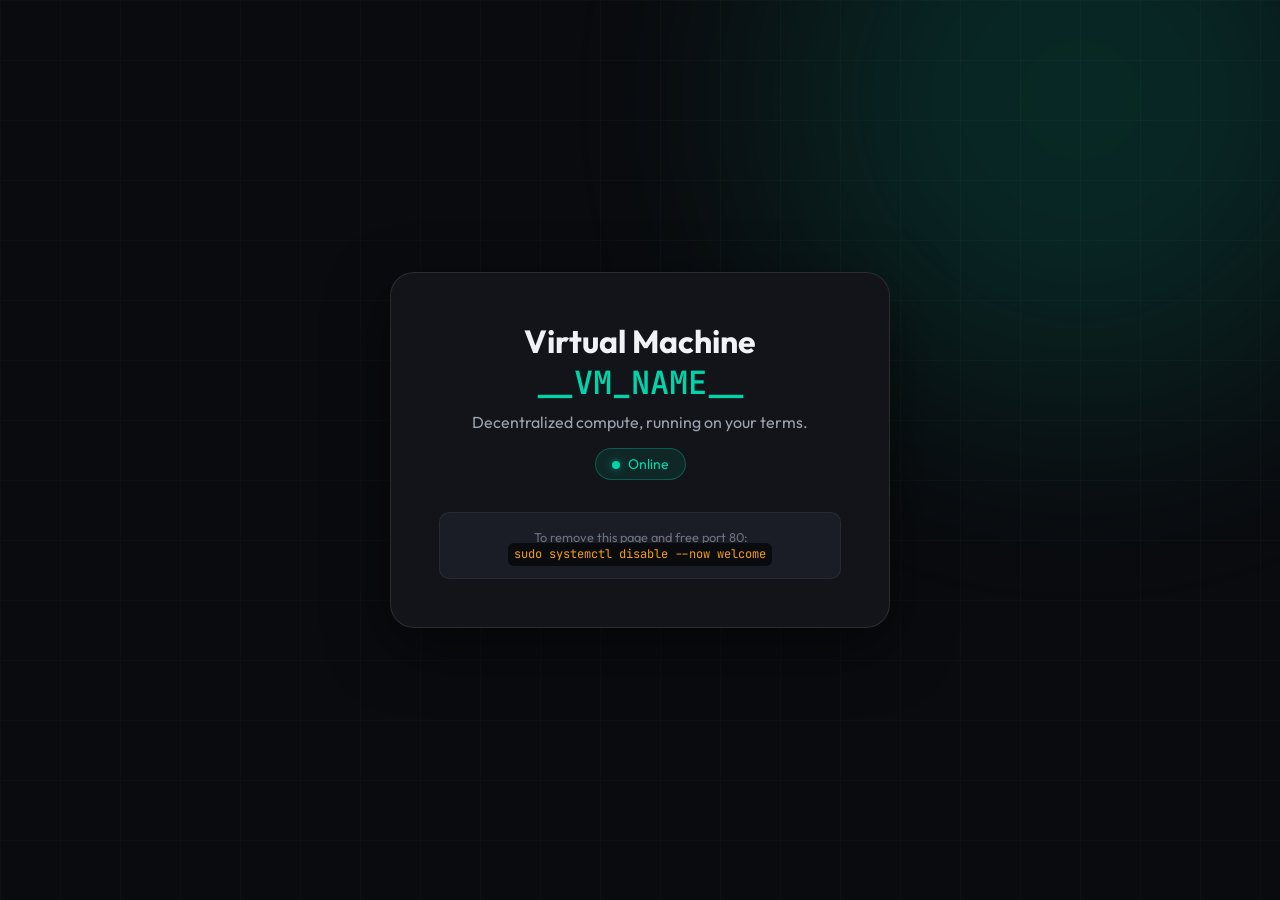
<file: system-vms/general/index.html>
<!DOCTYPE html>
<html>
<head>
    <title>__VM_NAME__</title>
    <meta name="viewport" content="width=device-width,initial-scale=1">
    <link rel="preconnect" href="https://fonts.googleapis.com">
    <link rel="preconnect" href="https://fonts.gstatic.com" crossorigin>
    <link href="https://fonts.googleapis.com/css2?family=JetBrains+Mono:wght@400;500;600&family=Outfit:wght@300;400;500;600;700&display=swap" rel="stylesheet">
    <style>
        * {
            margin: 0;
            padding: 0;
            box-sizing: border-box;
        }

        body {
            font-family: 'Outfit', -apple-system, BlinkMacSystemFont, sans-serif;
            min-height: 100vh;
            display: flex;
            justify-content: center;
            align-items: center;
            background: #0a0b0f;
            color: #f0f2f5;
            position: relative;
            overflow: hidden;
        }

        /* Background Effects */
        body::before {
            content: '';
            position: fixed;
            inset: 0;
            background-image: linear-gradient(rgba(255,255,255,0.02) 1px, transparent 1px), 
                              linear-gradient(90deg, rgba(255,255,255,0.02) 1px, transparent 1px);
            background-size: 60px 60px;
            pointer-events: none;
            z-index: 0;
        }

        body::after {
            content: '';
            position: fixed;
            width: 600px;
            height: 600px;
            border-radius: 50%;
            background: #00d4aa;
            filter: blur(120px);
            opacity: 0.15;
            top: -200px;
            right: -100px;
            pointer-events: none;
            z-index: 0;
        }

        .card {
            background: #12141a;
            padding: 3rem;
            border-radius: 24px;
            text-align: center;
            border: 1px solid rgba(255, 255, 255, 0.1);
            max-width: 500px;
            position: relative;
            z-index: 1;
            box-shadow: 0 20px 60px rgba(0, 0, 0, 0.5);
        }

        h1 {
            font-size: 2rem;
            margin-bottom: 0.5rem;
            font-weight: 700;
        }

        .name {
            color: #00d4aa;
            font-family: 'JetBrains Mono', monospace;
            font-weight: 600;
        }

        p {
            color: #9ca3af;
            margin-top: 0.5rem;
        }

        .status {
            display: inline-block;
            padding: 0.4rem 1rem;
            background: rgba(0, 212, 170, 0.1);
            border: 1px solid rgba(0, 212, 170, 0.3);
            border-radius: 9999px;
            margin-top: 1rem;
            font-size: 0.875rem;
            color: #00d4aa;
        }

        .dot {
            display: inline-block;
            width: 8px;
            height: 8px;
            background: #00d4aa;
            border-radius: 50%;
            margin-right: 0.5rem;
            animation: pulse 2s infinite;
            box-shadow: 0 0 8px rgba(0, 212, 170, 0.5);
        }

        @keyframes pulse {
            0%, 100% {
                opacity: 1;
            }

            50% {
                opacity: 0.5;
            }
        }

        .note {
            margin-top: 2rem;
            padding: 1rem;
            background: #1a1d26;
            border: 1px solid rgba(255, 255, 255, 0.06);
            border-radius: 10px;
            font-size: 0.8rem;
            color: #6b7280;
        }

        code {
            background: #0a0b0f;
            padding: 0.2rem 0.4rem;
            border-radius: 6px;
            font-size: 0.75rem;
            color: #f59e0b;
            font-family: 'JetBrains Mono', monospace;
        }
    </style>
</head>
<body>
    <div class="card">
        <h1>Virtual Machine <span class="name">__VM_NAME__</span></h1>
        <p>Decentralized compute, running on your terms.</p>
        <div class="status">
            <span class="dot"></span>Online
        </div>
        <div class="note">
            To remove this page and free port 80:<br>
            <code>sudo systemctl disable --now welcome</code>
        </div>
    </div>
</body>
</html>
</file>
